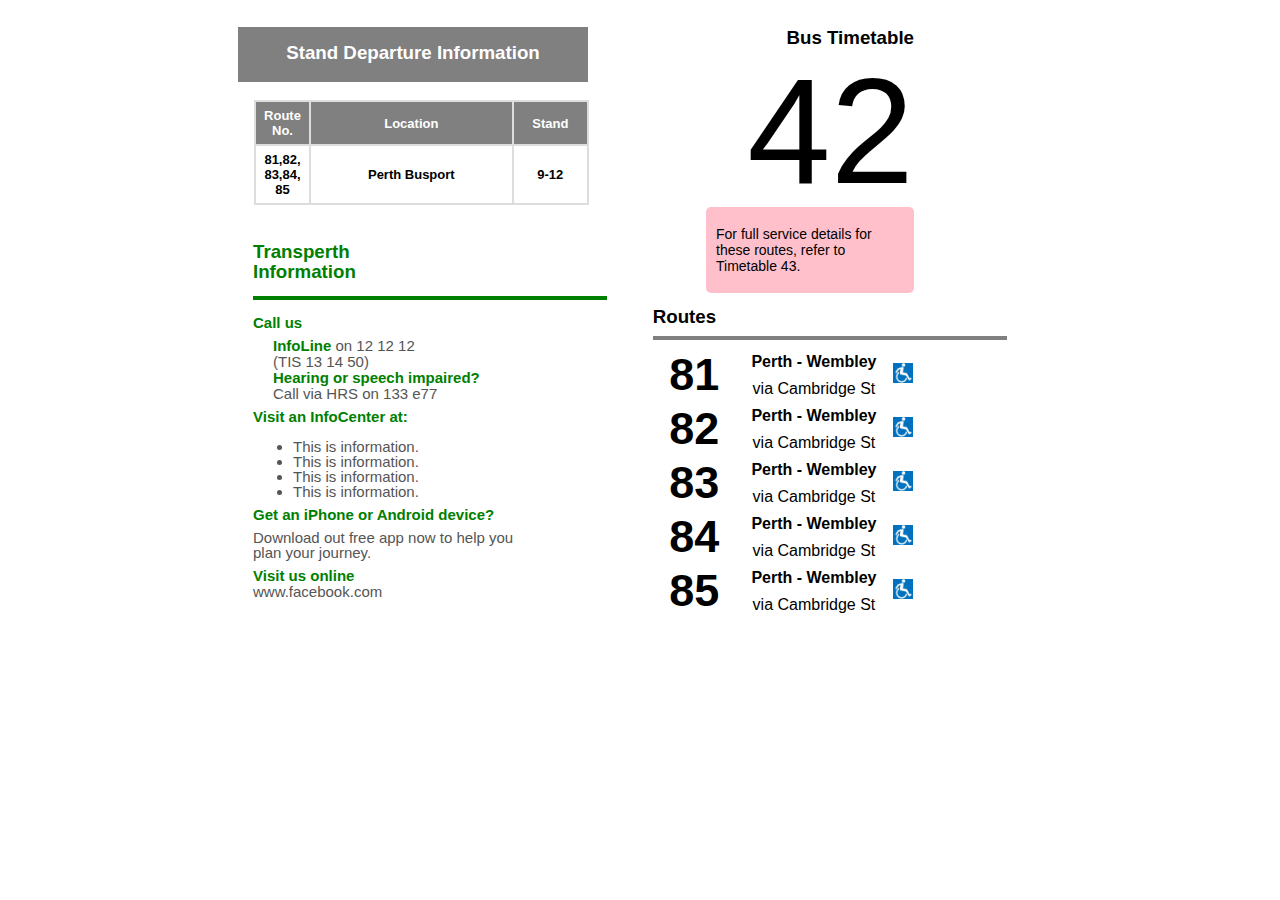
<file: latihan3remedial/index.html>
<!DOCTYPE html>
<html>
<head>
	<link rel="stylesheet" type="text/css" href="latihan3.css">
	<title>Latihan 3</title>
</head>
<body>
	<div class="container1">
		<div class="section1">
		<h3 class="s1head">Stand Departure Information</h3>
		<table class="tabel">
			<tr>
				<th class="tblborder" width="40px">Route No.</th>
				<th class="tblborder" width="185px">Location</th>
				<th class="tblborder" width="60px">Stand</th>
			</tr>
			<tr>
				<th class="tblborder">81,82,83,84,85</th>
				<th class="tblborder">Perth Busport</th>
				<th class="tblborder">9-12</th>
			</tr>
		</table>
	</div>
	<br>
	<div class="section2">
		<h3 class="s2head">Transperth<br>Information</h3>
		<hr align="left" size="2" width="350px" style="margin-top: -5px;border:2px solid green;">
		<div class="info">
			<p class="spasi">Call us</p>
				<p class="menjorok">InfoLine <span class="blacktext">on 12 12 12</span></p>
				<p class="blacktext menjorok">(TIS 13 14 50)</p>
				<p class="menjorok">Hearing or speech impaired?</p>
				<p class="blacktext menjorok">Call via HRS on 133 e77</p>
			<p class="spasi">Visit an InfoCenter at:</p>
				<ul class="spasi blacktext">
					<li>This is information.</li>
					<li>This is information.</li>
					<li>This is information.</li>
					<li>This is information.</li>
				</ul>
			<p>Get an iPhone or Android device?</p>
			<p class="spasi blacktext">Download out free app now to help you plan your journey.</p>
			<p>Visit us online</p>
			<p class="blacktext">www.facebook.com</p>	
		</div>	
	</div>	
	</div>
	<div class="container2">
		<div class="section3">
				<h3 class="s3head">Bus Timetable</h3>
				<p class="timetablenumber">42</p>
				<div class="bustimeinfo">
					<p>For full service details for these routes, refer to Timetable 43.</p>
				</div>
		</div>
	<div class="section4">
		<h3 class="s3head">Routes</h3>
		<hr width="350" align="left" style="border:2px solid grey;">
		<table class="tabel2">
			<tr class="routesrow">
				<th rowspan="2" width="100">81</th>
				<th width="200">Perth - Wembley</th>
				<td rowspan="2"><img src="assets/icon.jpg" width="20px" alt="img"></td>
			</tr>
			<tr>
				<td>via Cambridge St</td>
			</tr>
			<tr class="routesrow">
				<th rowspan="2">82</th>
				<th>Perth - Wembley</th>
				<td rowspan="2"><img src="assets/icon.jpg" width="20px" alt="img"></td>
			</tr>
			<tr>
				<td>via Cambridge St</td>
			</tr>
			<tr class="routesrow">
				<th rowspan="2">83</th>
				<th >Perth - Wembley</th>
				<td rowspan="2"><img src="assets/icon.jpg" width="20px" alt="img"></td>
			</tr>
			<tr>
				<td>via Cambridge St</td>
			</tr>
			<tr class="routesrow">
				<th rowspan="2">84</th>
				<th>Perth - Wembley</th>
				<td rowspan="2"><img src="assets/icon.jpg" width="20px" alt="img"></td>
			</tr>
			<tr>
				<td>via Cambridge St</td>
			</tr>
			<tr class="routesrow">
				<th rowspan="2">85</th>
				<th>Perth - Wembley</th>
				<td rowspan="2"><img src="assets/icon.jpg" width="20px" alt="img"></td>
			</tr>
			<tr>
				<td>via Cambridge St</td>
			</tr>
		</table>
	</div>	
	</div>
</body>
</html>
</file>
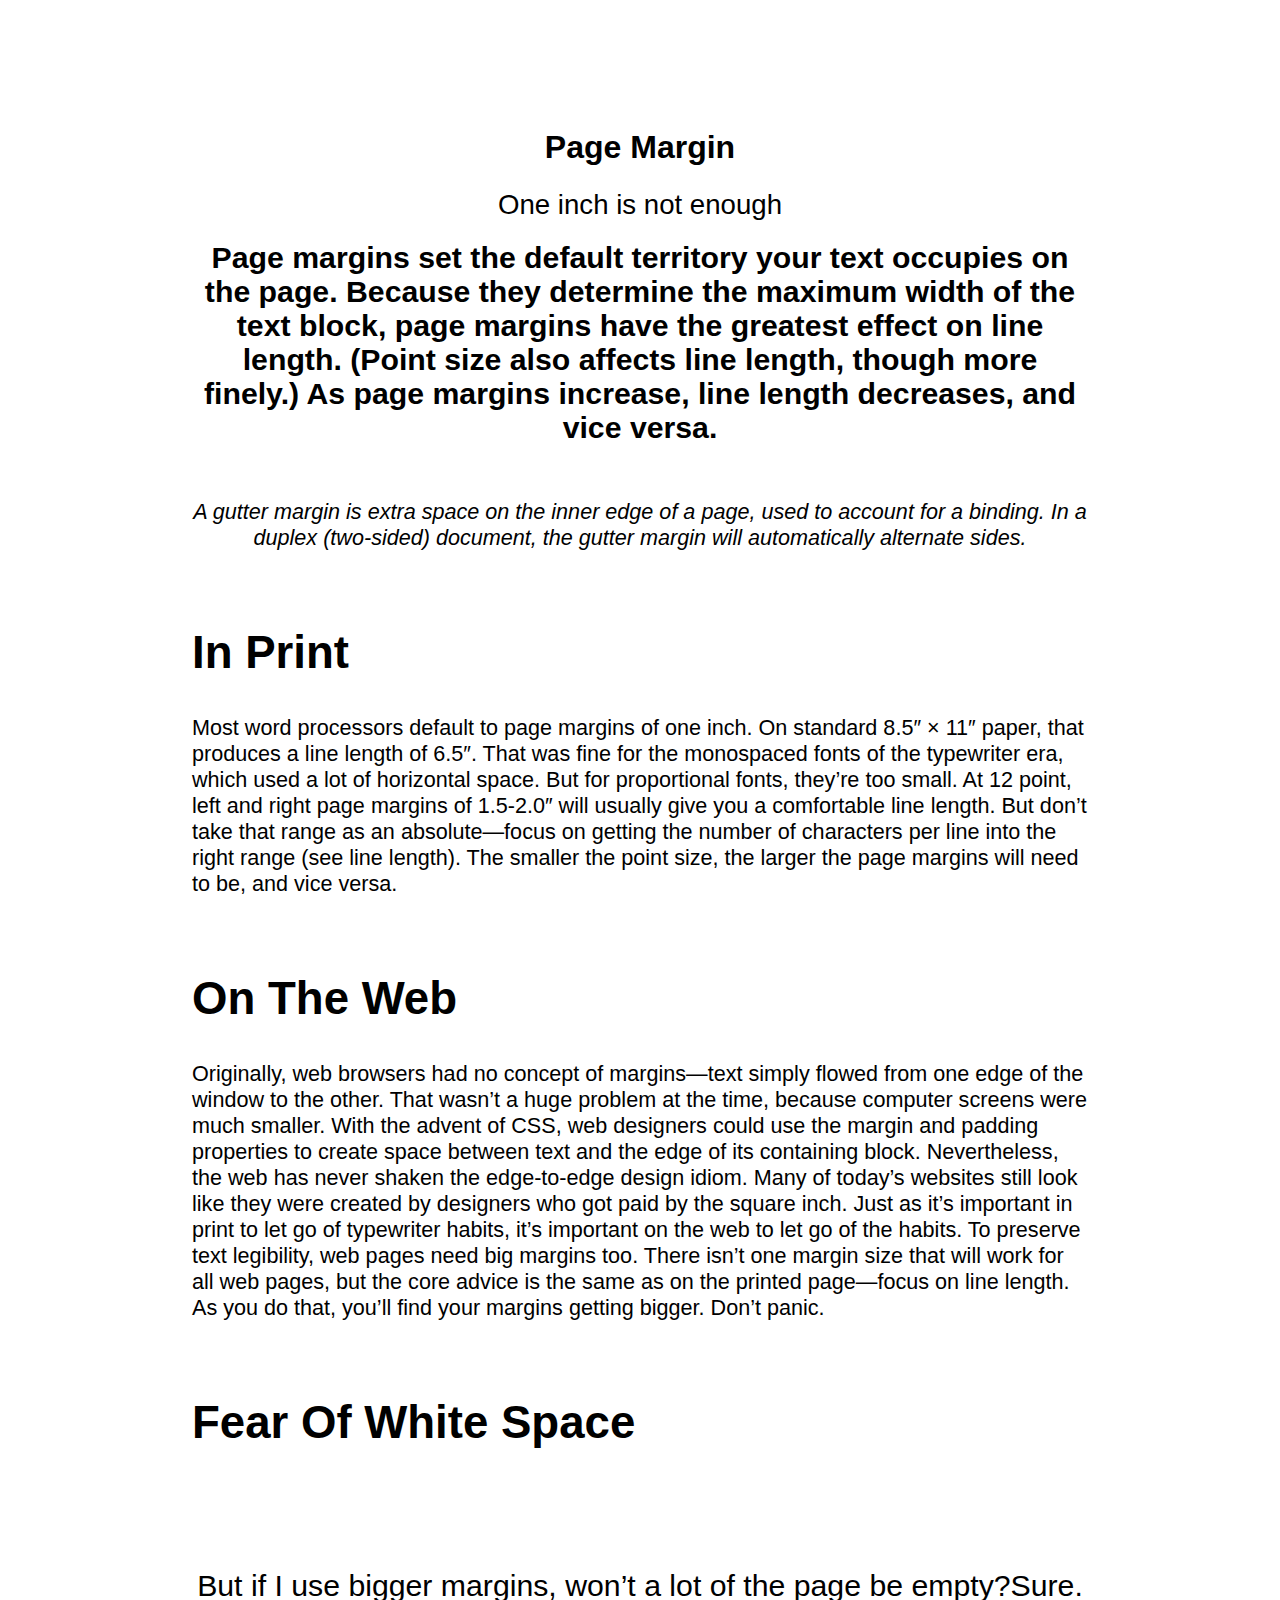
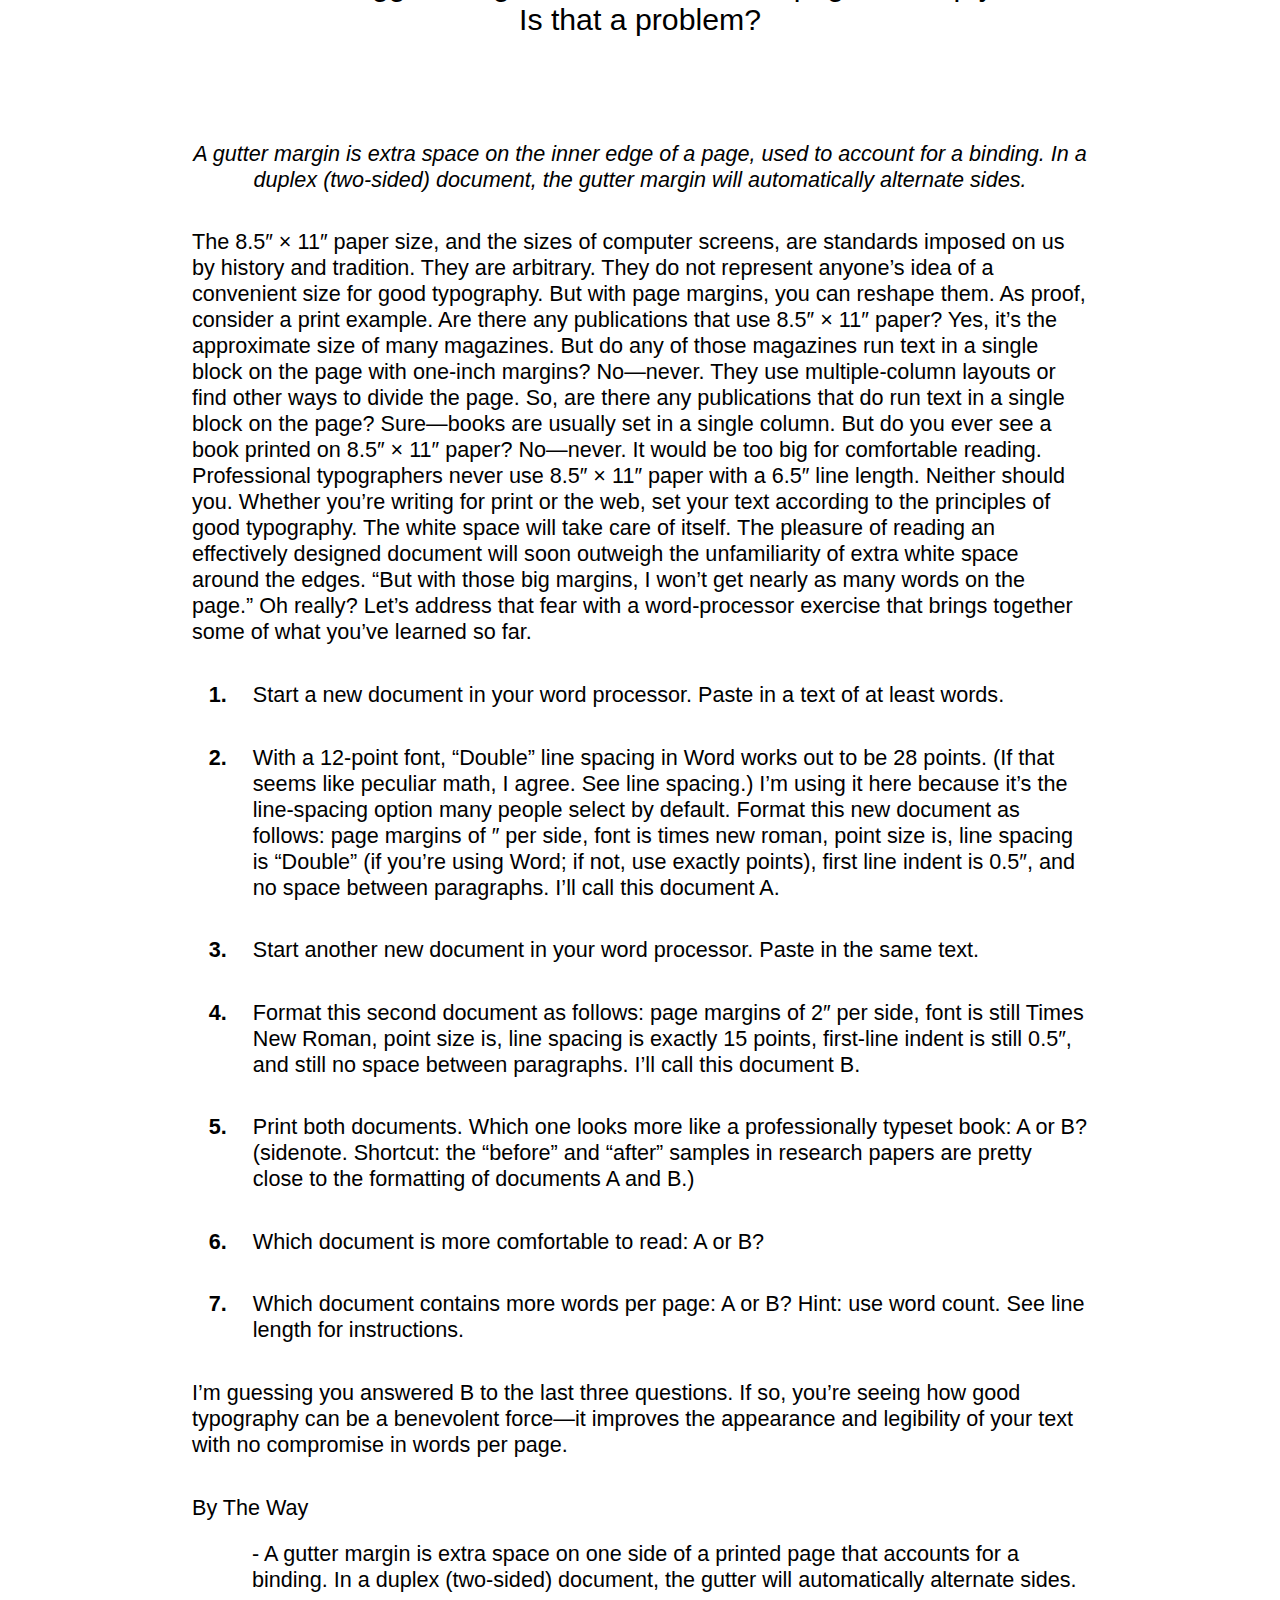
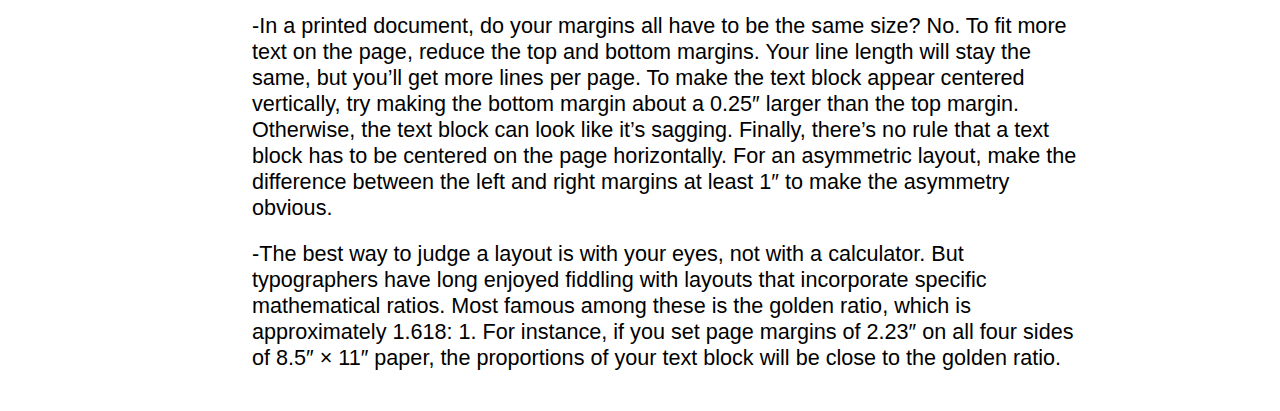
<file: latihan4/index.html>
<!DOCTYPE html>
<html>
<head>
 <title> UTS Angel Cristina</title>
  <link rel="stylesheet" type="text/css" href="Assets/global.css">
</head>
<body>
 <main>
  <h1>Page Margin</h1>
   <h2>One inch is not enough</h2>

    <div class="deck">Page margins set the default territory your text occupies on the page. Because they determine the maximum width of the text block, page margins have the greatest effect on line length. (Point size also affects line length, though more finely.) As page margins increase, line length decreases, and vice versa.</div>

      <h4>A gutter margin is extra space on the inner edge of a page, used to account for a binding. In a duplex (two-sided) document, the gutter margin will automatically alternate sides. </h4>

    <h3>In Print</h3>

     <p>Most word processors default to page margins of one inch. On standard 8.5″ × 11″ paper, that produces a line length of 6.5″. That was fine for the monospaced fonts of the typewriter era, which used a lot of horizontal space.   But for proportional fonts, they’re too small.
     At 12 point, left and right page margins of 1.5-2.0″ will usually give you a comfortable line length. But don’t take that range as an absolute—focus on getting the number of characters per line into the right range (see line length). The smaller the point size, the larger the page margins will need to be, and vice versa.</p>

    <h3>On The Web</h3>

     <p>Originally, web browsers had no concept of margins—text simply flowed from one edge of the window to the other. That wasn’t a huge problem at the time, because computer screens were much smaller. With the advent of CSS, web designers could use the margin and padding properties to create space between text and the edge of its containing block. 
     Nevertheless, the web has never shaken the edge-to-edge design idiom. Many of today’s websites still look like they were created by designers who got paid by the square inch. Just as it’s important in print to let go of typewriter habits, it’s important on the web to let go of the  habits.
     To preserve text legibility, web pages need big margins too. There isn’t one margin size that will work for all web pages, but the core advice is the same as on the printed page—focus on line length. As you do that, you’ll find your margins getting bigger. Don’t panic.</p>

    <h3>Fear Of White Space</h3>

     <div class="Quotation">But if I use bigger margins, won’t a lot of the page be empty?Sure. Is that a problem?</div>

        <h4>A gutter margin is extra space on the inner edge of a page, used to account for a binding. In a duplex (two-sided) document, the gutter margin will automatically alternate sides. </h4>

     <p>The 8.5″ × 11″ paper size, and the sizes of computer screens, are standards imposed on us by history and tradition. They are arbitrary. They do not represent anyone’s idea of a convenient size for good typography. But with page margins, you can reshape them. As proof, consider a print example. Are there any publications that use 8.5″ × 11″ paper? Yes, it’s the approximate size of many magazines. But do any of those magazines run text in a single block on the page with one-inch margins? No—never. They use multiple-column layouts or find other ways to divide the page.
     So, are there any publications that do run text in a single block on the page? Sure—books are usually set in a single column. But do you ever see a book printed on 8.5″ × 11″ paper? No—never. It would be too big for comfortable reading.
     Professional typographers never use 8.5″ × 11″ paper with a 6.5″ line length. Neither should you. Whether you’re writing for print or the web, set your text according to the principles of good typography. The white space will take care of itself. The pleasure of reading an effectively designed document will soon outweigh the unfamiliarity of extra white space around the edges.   
     “But with those big margins, I won’t get nearly as many words on the page.” Oh really? Let’s address that fear with a word-processor exercise that brings together some of what you’ve learned so far.</p>

    <ol>
     <li><p>Start a new document in your word processor. Paste in a text of at least words.</p></li>
     <li><p>With a 12-point font, “Double” line spacing in Word works out to be 28 points. (If that seems like peculiar math, I agree. See line spacing.) I’m using it here because it’s the line-spacing option many people select by default. 
     Format this new document as follows: page margins of ″ per side, font is times new roman, point size is, line spacing is “Double” (if you’re using Word; if not, use exactly points), first line indent is 0.5″, and no space between paragraphs. I’ll call this document A. </p></li>
     <li><p>Start another new document in your word processor. Paste in the same text.</p></li>
     <li><p>Format this second document as follows: page margins of 2″ per side, font is still Times New Roman, point size is, line spacing is exactly 15 points, first-line indent is still 0.5″, and still no space between paragraphs. I’ll call this document B.</p></li>
     <li><p>Print both documents. Which one looks more like a professionally typeset book: A or B?  
     (sidenote. Shortcut: the “before” and “after” samples in research papers are pretty close to the formatting of documents A and B.)</p> </li>
     <li><p>Which document is more comfortable to read: A or B?</p></li>
     <li><p>Which document contains more words per page: A or B? Hint: use word count. See line length for instructions.</p></li>
    </ol>
     <p>I’m guessing you answered B to the last three questions. If so, you’re seeing how good typography can be a benevolent force—it improves the appearance and legibility of your text with no compromise in words per page.</p>
    <p> By The Way </p>
    <div class="end">- A gutter margin is extra space on one side of a printed page that accounts for a binding. In a duplex (two-sided) document, the gutter will automatically alternate sides.</div>
    <div class="end">-In a printed document, do your margins all have to be the same size? No. To fit more text on the page, reduce the top and bottom margins. Your line length will stay the same, but you’ll get more lines per page. To make the text block appear centered vertically, try making the bottom margin about a 0.25″ larger than the top margin. Otherwise, the text block can look like it’s sagging. Finally, there’s no rule that a text block has to be centered on the page horizontally. For an asymmetric layout, make the difference between the left and right margins at least 1″ to make the asymmetry obvious.</div>
    <div class="end">-The best way to judge a layout is with your eyes, not with a calculator. But typographers have long enjoyed fiddling with layouts that incorporate specific mathematical ratios. Most famous among these is the golden ratio, which is approximately 1.618: 1. For instance, if you set page margins of 2.23″ on all four sides of 8.5″ × 11″ paper, the proportions of your text block will be close to the golden ratio.</div>
 </main>
</body>
</html>
</file>
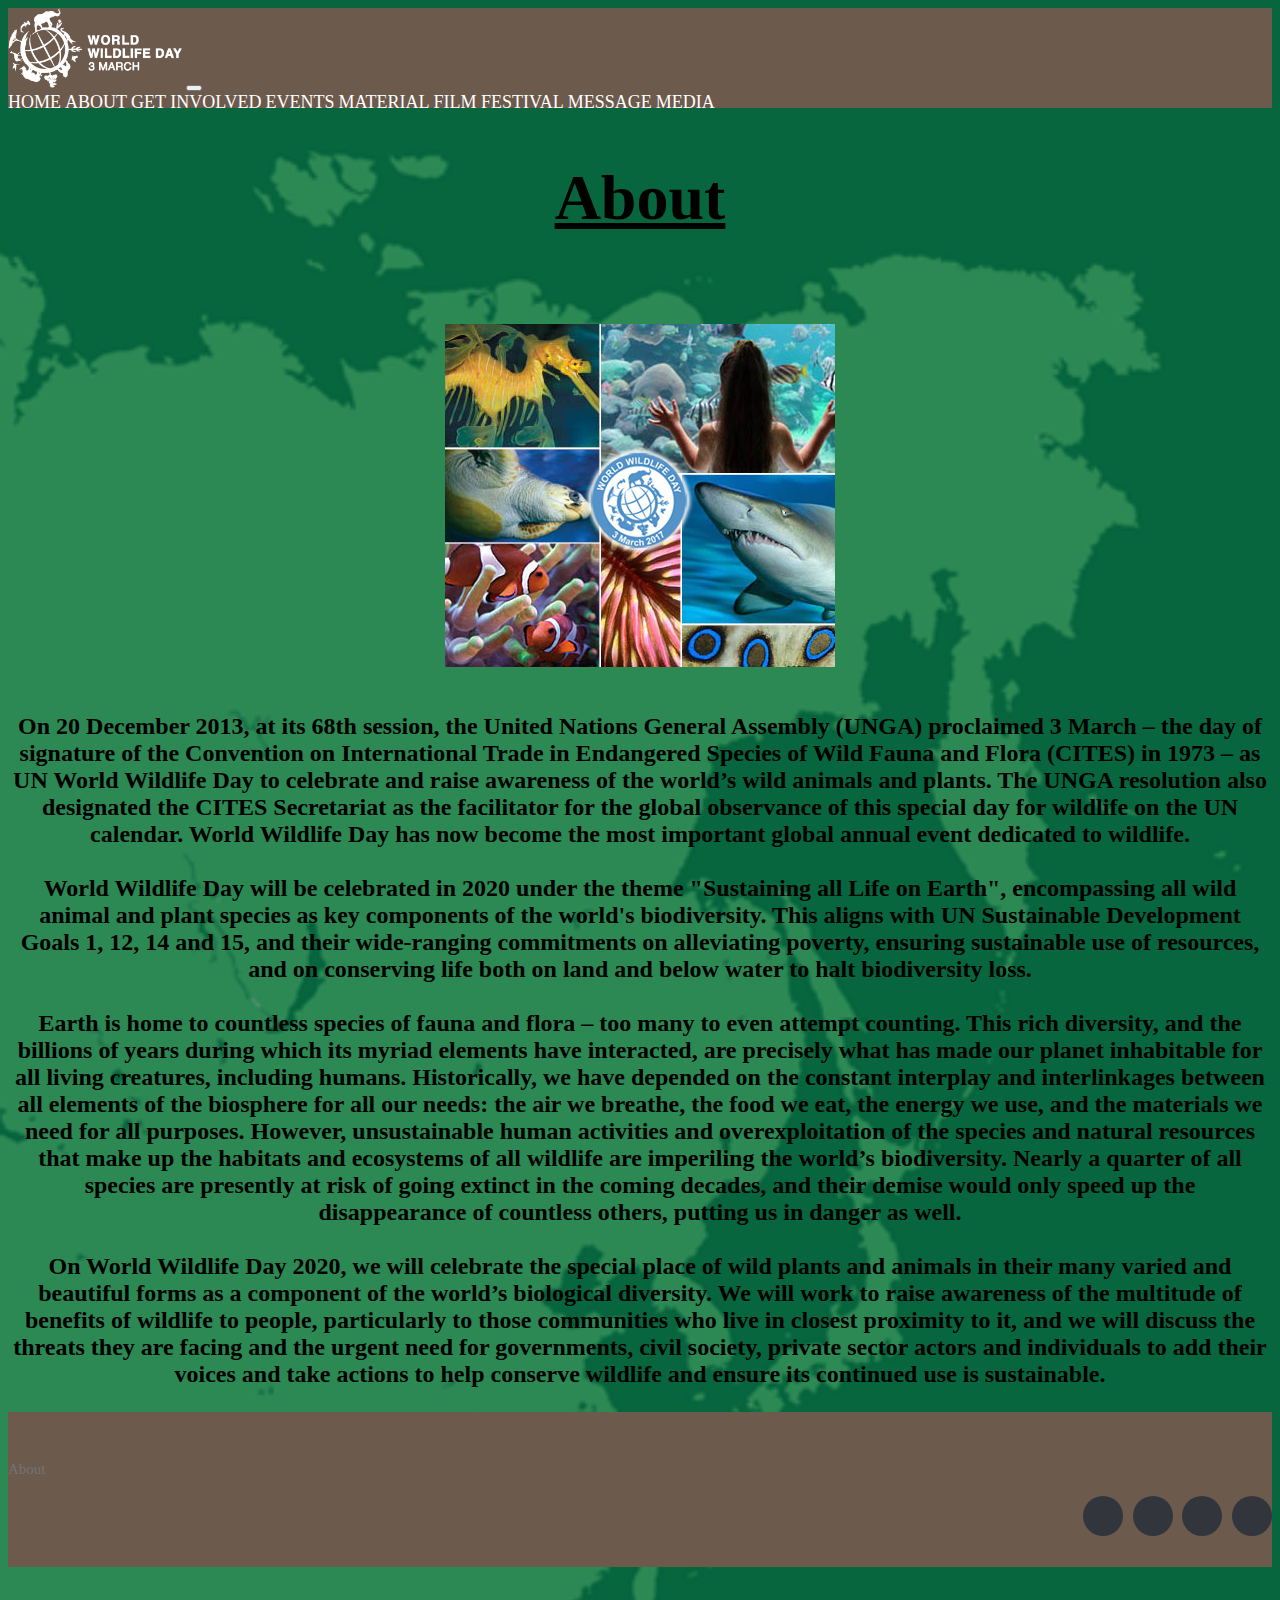
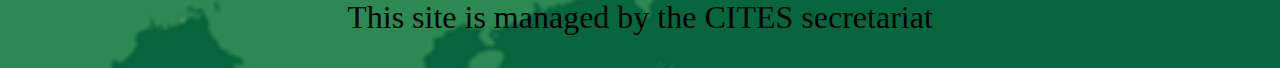
<file: Latihan5/about.html>
<!doctype html>
<html lang="en">
  <head>
    <!-- Required meta tags -->
    <meta charset="utf-8">
    <meta name="viewport" content="width=device-width, initial-scale=1, shrink-to-fit=no">
    <!-- Bootstrap CSS -->
    <link rel="stylesheet" href="https://cdn.jsdelivr.net/npm/bootstrap@4.5.3/dist/css/bootstrap.min.css" integrity="sha384-TX8t27EcRE3e/ihU7zmQxVncDAy5uIKz4rEkgIXeMed4M0jlfIDPvg6uqKI2xXr2" crossorigin="anonymous">
    <link rel="preconnect" href="https://fonts.gstatic.com">
    <link href="https://fonts.googleapis.com/css2?family=Lato:wght@700&display=swap" rel="stylesheet">
    <link rel="stylesheet" href="main.css">

    <title>Hello, world!</title>
  </head>
  <body>
    <nav class="navbar sticky-top navbar-expand-lg">
      <div class="container">
      <img src="img/logo.png" alt="" height="80">
      <button class="navbar-toggler" type="button" data-toggle="collapse" data-target="#navbarNavAltMarkup" aria-controls="navbarNavAltMarkup" aria-expanded="false" aria-label="Toggle navigation">
        <span class="navbar-toggler-icon"></span>
      </button>
      <div class="collapse navbar-collapse" id="navbarNavAltMarkup">
        <div class="navbar-nav ml-auto">
            <a class="nav-link active" href="index.html">Home</a>
            <a class="nav-link" href="#">About</a>
            <a class="nav-link" href="involved.html">Get Involved</a>
          <a class="nav-link" href="#">Events</a>
          <a class="nav-link" href="#">Material</a>
          <a class="nav-link" href="#">Film Festival</a>
          <a class="nav-link" href="#">Message</a>
          <a class="nav-link" href="#">Media</a>
        </div>
      </div>
    </div>
    </nav>

    <div class="container">
      <div class="row tentang">
          <div class="col">
                <h2>About</h2>
                <br>
              <br>
              <img src="img/get-involved-top.jpg" alt="About" class="img-fluid">
              <br>
              <br>
              <p>
                On 20 December 2013, at its 68th session, the United Nations General Assembly (UNGA) proclaimed 3 March – the day of signature of the Convention on International Trade in Endangered Species of Wild Fauna and Flora (CITES) in 1973 – as UN World Wildlife Day to celebrate and raise awareness of the world’s wild animals and plants. The UNGA resolution also designated the CITES Secretariat as the facilitator for the global observance of this special day for wildlife on the UN calendar. World Wildlife Day has now become the most important global annual event dedicated to wildlife. <br>
                <br>
                World Wildlife Day will be celebrated in 2020 under the theme "Sustaining all Life on Earth", encompassing all wild animal and plant species as key components of the world's biodiversity. This aligns with UN Sustainable Development Goals 1, 12, 14 and 15, and their wide-ranging commitments on alleviating poverty, ensuring sustainable use of resources, and on conserving life both on land and below water to halt biodiversity loss.  <br>
                <br>
                Earth is home to countless species of fauna and flora – too many to even attempt counting. This rich diversity, and the billions of years during which its myriad elements have interacted, are precisely what has made our planet inhabitable for all living creatures, including humans. Historically, we have depended on the constant interplay and interlinkages between all elements of the biosphere for all our needs: the air we breathe, the food we eat, the energy we use, and the materials we need for all purposes. However, unsustainable human activities and overexploitation of the species and natural resources that make up the habitats and ecosystems of all wildlife are imperiling the world’s biodiversity. Nearly a quarter of all species are presently at risk of going extinct in the coming decades, and their demise would only speed up the disappearance of countless others, putting us in danger as well.  <br>
                <br>
                On World Wildlife Day 2020, we will celebrate the special place of wild plants and animals in their many varied and beautiful forms as a component of the world’s biological diversity. We will work to raise awareness of the multitude of benefits of wildlife to people, particularly to those communities who live in closest proximity to it, and we will discuss the threats they are facing and the urgent need for governments, civil society, private sector actors and individuals to add their voices and take actions to help conserve wildlife and ensure its continued use is sustainable.
              </p>
          </div>
          </div>
    </div>

    <footer class="site-footer">
        <div class="container">
          <div class="row">
            <p class="copyright-text">About</p>
            <div class="col-md-4 col-sm-6 col-xs-12 ml-auto">
              <ul class="social-icons">
                <li><a class="facebook" href="#"><i class="fa fa-facebook"></i></a></li>
                <li><a class="twitter" href="#"><i class="fa fa-twitter"></i></a></li>
                <li><a class="dribbble" href="#"><i class="fa fa-dribbble"></i></a></li>
                <li><a class="linkedin" href="#"><i class="fa fa-linkedin"></i></a></li>   
              </ul>
            </div>
          </div>
        </div>
  </footer>
  
  <div class="akhir">
    <p>This site is managed by the CITES secretariat</p>
  </div>

  

    <!-- Optional JavaScript; choose one of the two! -->

    <!-- Option 1: jQuery and Bootstrap Bundle (includes Popper) -->
    <script src="https://code.jquery.com/jquery-3.5.1.slim.min.js" integrity="sha384-DfXdz2htPH0lsSSs5nCTpuj/zy4C+OGpamoFVy38MVBnE+IbbVYUew+OrCXaRkfj" crossorigin="anonymous"></script>
    <script src="https://cdn.jsdelivr.net/npm/bootstrap@4.5.3/dist/js/bootstrap.bundle.min.js" integrity="sha384-ho+j7jyWK8fNQe+A12Hb8AhRq26LrZ/JpcUGGOn+Y7RsweNrtN/tE3MoK7ZeZDyx" crossorigin="anonymous"></script>

    <!-- Option 2: jQuery, Popper.js, and Bootstrap JS
    <script src="https://code.jquery.com/jquery-3.5.1.slim.min.js" integrity="sha384-DfXdz2htPH0lsSSs5nCTpuj/zy4C+OGpamoFVy38MVBnE+IbbVYUew+OrCXaRkfj" crossorigin="anonymous"></script>
    <script src="https://cdn.jsdelivr.net/npm/popper.js@1.16.1/dist/umd/popper.min.js" integrity="sha384-9/reFTGAW83EW2RDu2S0VKaIzap3H66lZH81PoYlFhbGU+6BZp6G7niu735Sk7lN" crossorigin="anonymous"></script>
    <script src="https://cdn.jsdelivr.net/npm/bootstrap@4.5.3/dist/js/bootstrap.min.js" integrity="sha384-w1Q4orYjBQndcko6MimVbzY0tgp4pWB4lZ7lr30WKz0vr/aWKhXdBNmNb5D92v7s" crossorigin="anonymous"></script>
    -->

    <script>
      window.onscroll = function() {myFunction()};
      
      var navbar = document.getElementById("navbar");
      var sticky = navbar.offsetTop;
      
      function myFunction() {
        if (window.pageYOffset >= sticky) {
          navbar.classList.add("sticky")
        } else {
          navbar.classList.remove("sticky");
        }
      }
      </script>
  </body>
</html>
</file>
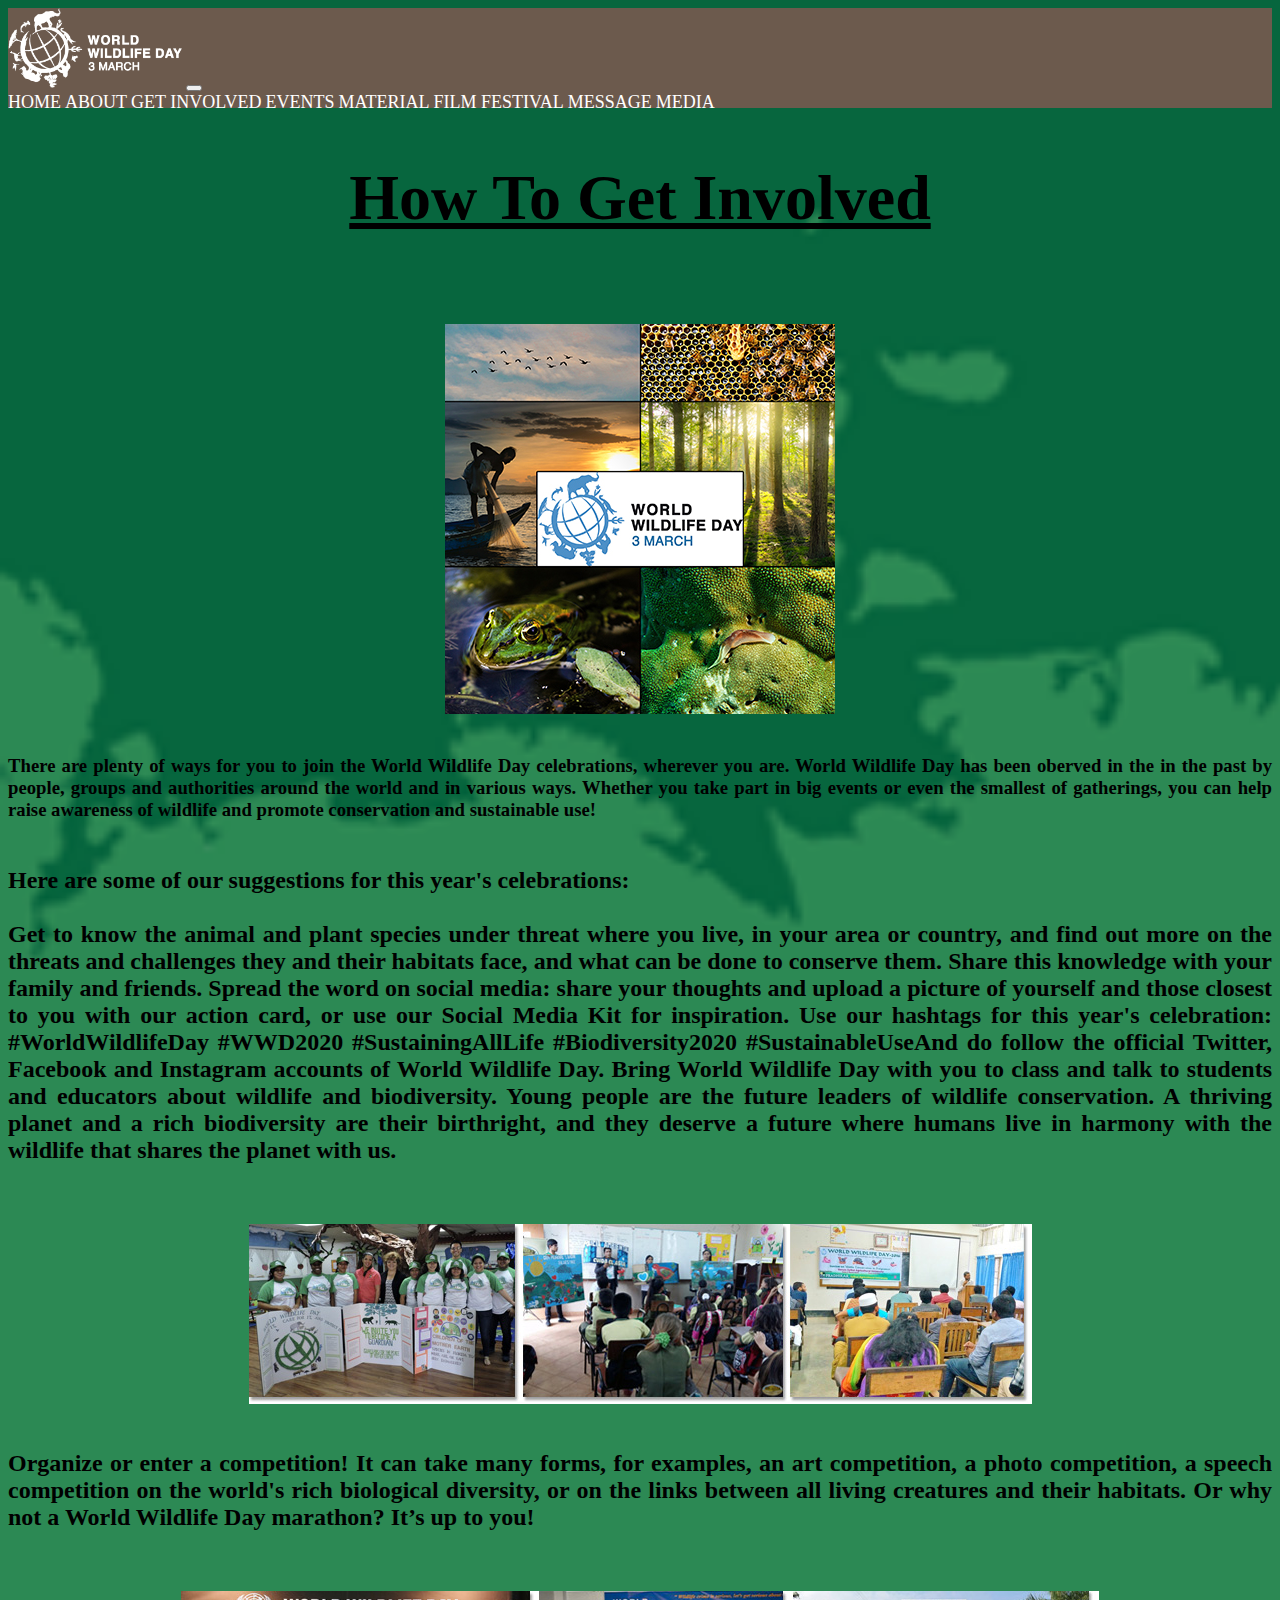
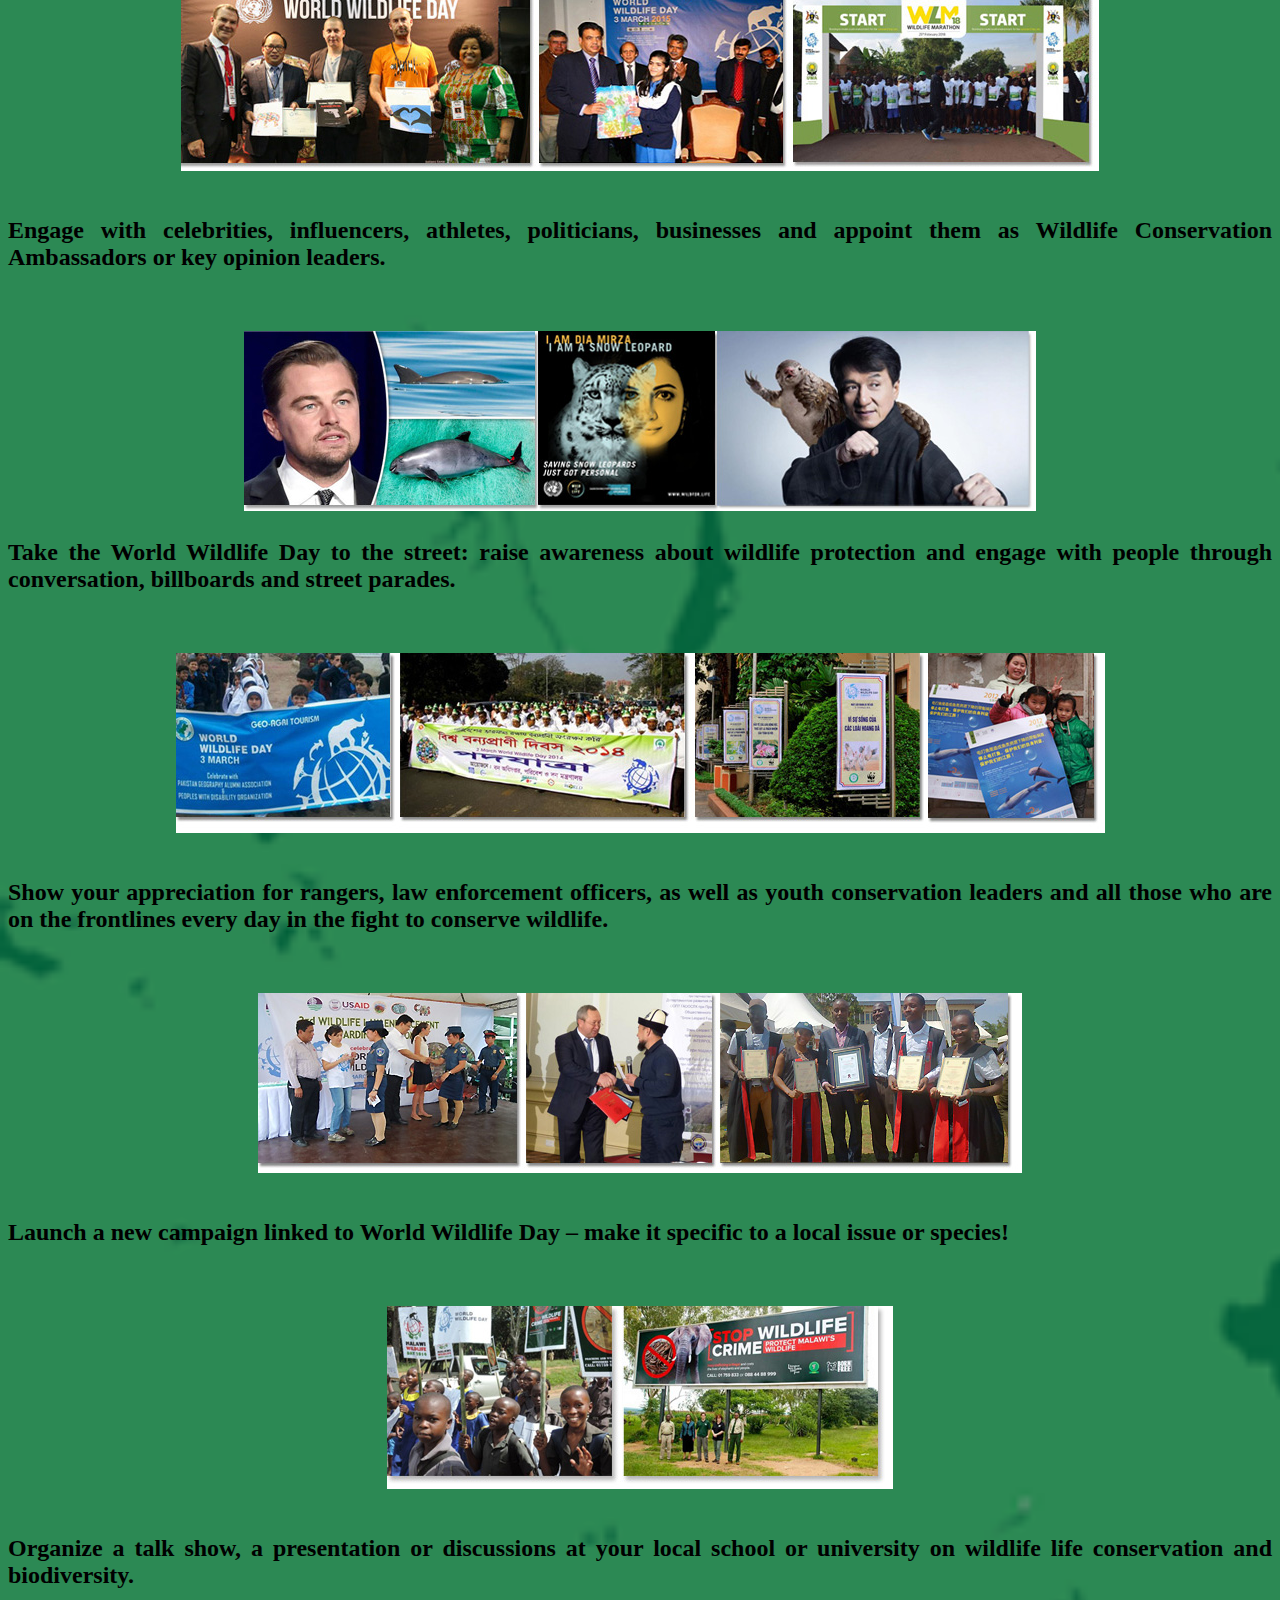
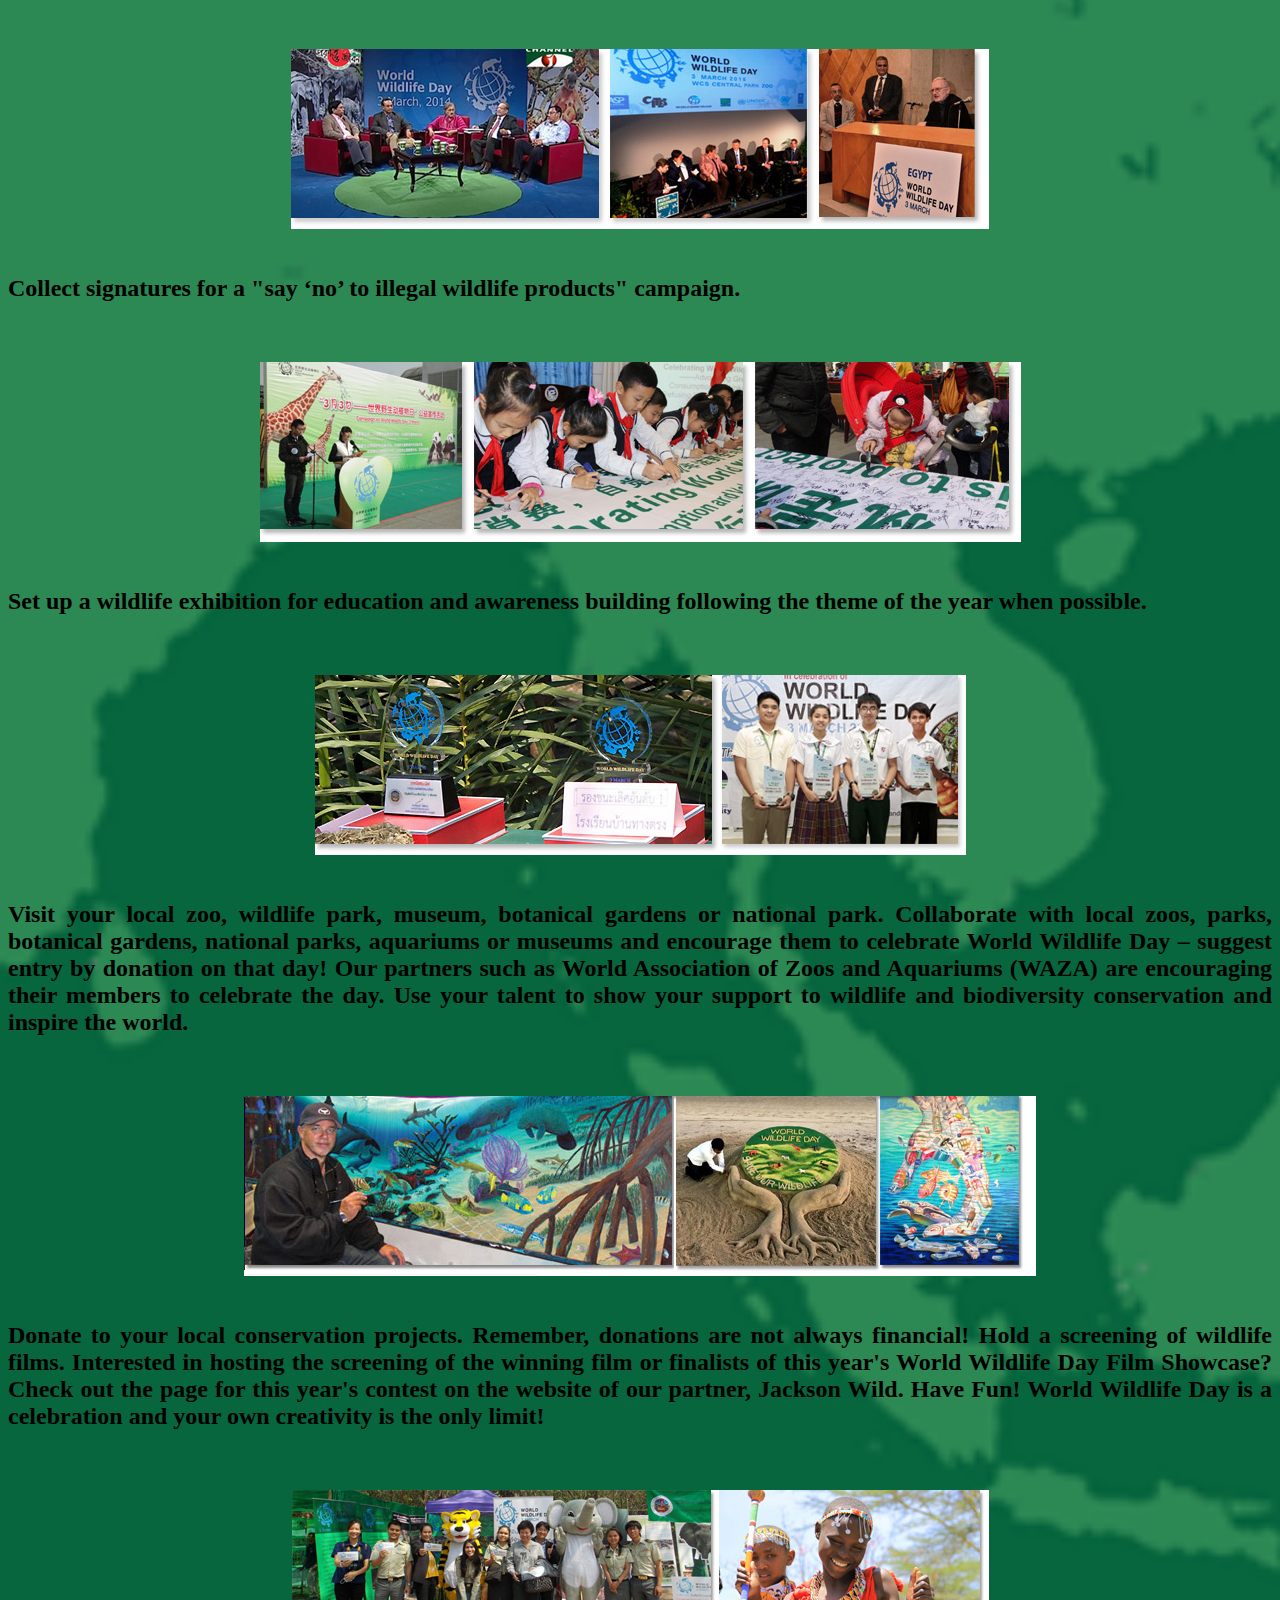
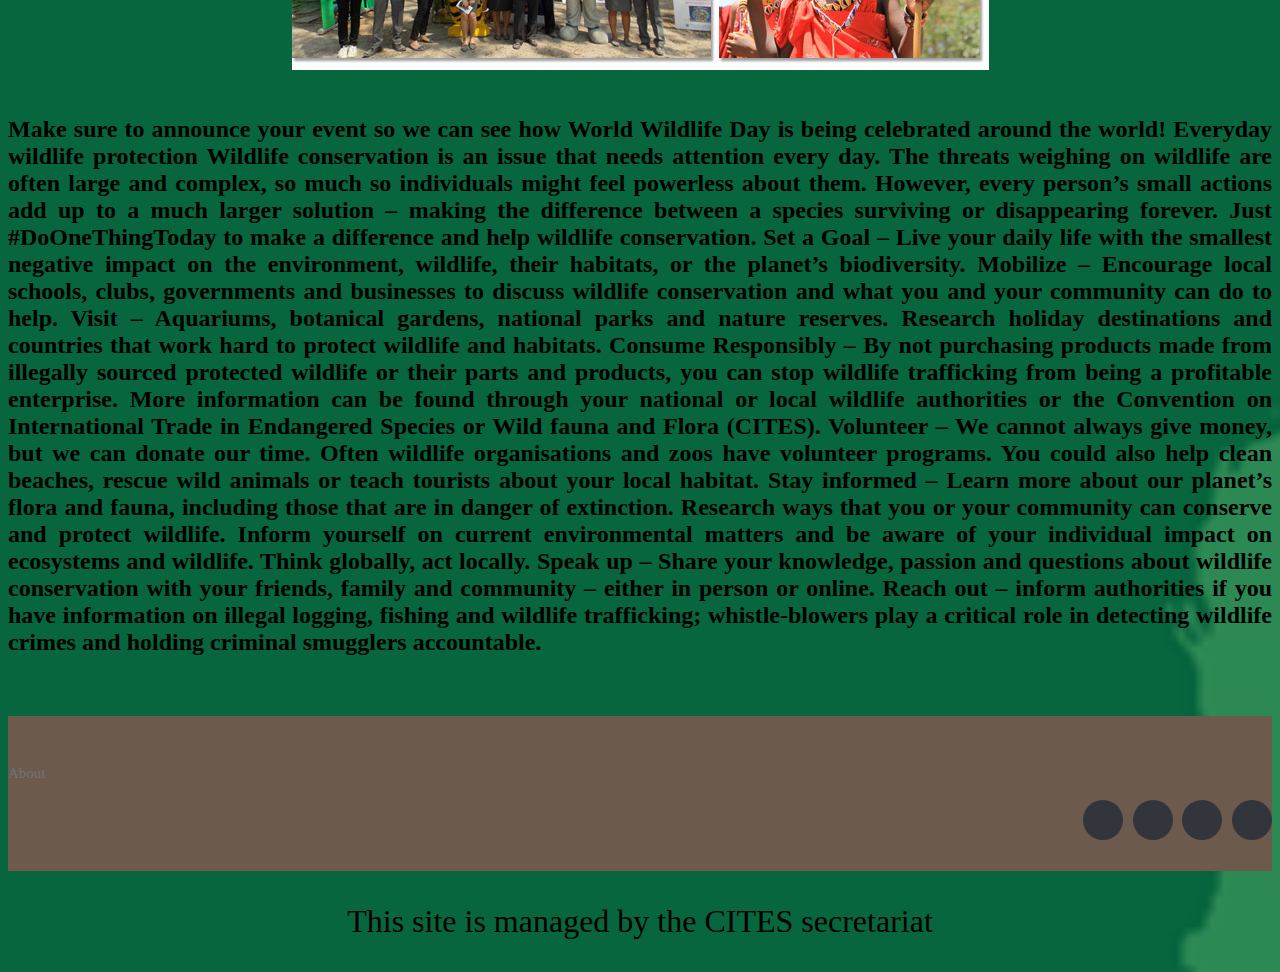
<file: Latihan5/getinvolved.html>
<!doctype html>
<html lang="en">
  <head>
    <!-- Required meta tags -->
    <meta charset="utf-8">
    <meta name="viewport" content="width=device-width, initial-scale=1, shrink-to-fit=no">
    <!-- Bootstrap CSS -->
    <link rel="stylesheet" href="https://cdn.jsdelivr.net/npm/bootstrap@4.5.3/dist/css/bootstrap.min.css" integrity="sha384-TX8t27EcRE3e/ihU7zmQxVncDAy5uIKz4rEkgIXeMed4M0jlfIDPvg6uqKI2xXr2" crossorigin="anonymous">
    <link rel="preconnect" href="https://fonts.gstatic.com">
    <link href="https://fonts.googleapis.com/css2?family=Lato:wght@700&display=swap" rel="stylesheet">
    <link rel="stylesheet" href="main.css">

    <title>Hello, world!</title>
  </head>
  <body>
    <nav class="navbar sticky-top navbar-expand-lg">
      <div class="container">
      <img src="img/logo.png" alt="" height="80">
      <button class="navbar-toggler" type="button" data-toggle="collapse" data-target="#navbarNavAltMarkup" aria-controls="navbarNavAltMarkup" aria-expanded="false" aria-label="Toggle navigation">
        <span class="navbar-toggler-icon"></span>
      </button>
      <div class="collapse navbar-collapse" id="navbarNavAltMarkup">
        <div class="navbar-nav ml-auto">
            <a class="nav-link active" href="index.html">Home</a>
            <a class="nav-link" href="about.html">About</a>
            <a class="nav-link" href="#">Get Involved</a>
          <a class="nav-link" href="#">Events</a>
          <a class="nav-link" href="#">Material</a>
          <a class="nav-link" href="#">Film Festival</a>
          <a class="nav-link" href="#">Message</a>
          <a class="nav-link" href="#">Media</a>
        </div>
      </div>
    </div>
    </nav>

    <div class="container">
      <div class="row involved">
          <div class="col">
                <h2>How To Get Involved</h2>
                <br>
              <br>
              <img src="img/WWD2020_About_Pic-2.jpg" alt="About" class="img-fluid">
              <br>
              <br>
              <h3>
                There are plenty of ways for you to join the World Wildlife Day celebrations, wherever you are. World Wildlife Day has been oberved in the in the past by people, groups and authorities around the world and in various ways. Whether you take part in big events or even the smallest of gatherings, you can help raise awareness of wildlife and promote conservation and sustainable use!
              <br>
              <br>
              </h3>

                <p>Here are some of our suggestions for this year's celebrations:
                <br>
                <br>

Get to know the animal and plant species under threat where you live, in your area or country, and find out more on the threats and challenges they and their habitats face, and what can be done to conserve them. Share this knowledge with your family and friends.

Spread the word on social media: share your thoughts and upload a picture of yourself and those closest to you with our action card, or use our Social Media Kit for inspiration.

Use our hashtags for this year's celebration: #WorldWildlifeDay #WWD2020 #SustainingAllLife #Biodiversity2020 #SustainableUse

​And do follow the official Twitter, Facebook and Instagram accounts of World Wildlife Day.

Bring World Wildlife Day with you to class and talk to students and educators about wildlife and biodiversity. Young people are the future leaders of wildlife conservation. A thriving planet and a rich biodiversity are their birthright, and they deserve a future where humans live in harmony with the wildlife that shares the planet with us.
              </p>
              <br>
              <br>
              <img src="img/wwd_in_classes.jpg" alt="">
              <br>
              <br>
              <p>Organize or enter a competition! It can take many forms, for examples, an art competition, a photo competition, a speech competition on the world's rich biological diversity, or on the links between all living creatures and their habitats. Or why not a World Wildlife Day marathon? It’s up to you!</p>
              <br>
              <br>
              <img src="img/contest1.jpg" alt="">
              <br>
              <br>
              <p>Engage with celebrities, influencers, athletes, politicians, businesses and appoint them as Wildlife Conservation Ambassadors or key opinion leaders.</p>
              <br>
              <br>
              <img src="img/get-involved2020_2.jpg" alt="">
              <p>Take the World Wildlife Day to the street: raise awareness about wildlife protection and engage with people through conversation, billboards and street parades.</p>
              <br>
              <br>
              <img src="img/get-involved-ways-street.jpg" alt="">
              <br>
              <br>
              <p>Show your appreciation for rangers, law enforcement officers, as well as youth conservation leaders and all those who are on the frontlines every day in the fight to conserve wildlife.</p>
              <br>
              <br>
              <img src="img/awards.jpg" alt="">
              <br>
              <br>
              <p>Launch a new campaign linked to World Wildlife Day – make it specific to a local issue or species!</p>
              <br>
              <br>
              <img src="img/campaign.jpg" alt="">
              <br>
              <br>
              <p>Organize a talk show, a presentation or discussions at your local school or university on wildlife life conservation and biodiversity.</p>
              <br>
              <br>
              <img src="img/tv2.jpg" alt="">
              <br>
              <br>
              <p>Collect signatures for a "say ‘no’ to illegal wildlife products" campaign.</p>
              <br>
              <br>
              <img src="img/pledge.jpg" alt="">
              <br>
              <br>
              <p>Set up a wildlife exhibition for education and awareness building following the theme of the year when possible.</p>
              <br>
              <br>
              <img src="img/contest2.jpg" alt="">
              <br>
              <br>
              <p>Visit your local zoo, wildlife park, museum, botanical gardens or national park.

                Collaborate with local zoos, parks, botanical gardens, national parks, aquariums or museums and encourage them to celebrate World Wildlife Day – suggest entry by donation on that day!
                
                Our partners such as World Association of Zoos and Aquariums (WAZA) are encouraging their members to celebrate the day.
                
                Use your talent to show your support to wildlife and biodiversity conservation and inspire the world.</p>
                <br>
              <br>
                <img src="img/get-involved2020_2_0.jpg" alt="">
                <br>
              <br>
                <p>Donate to your local conservation projects. Remember, donations are not always financial!

                    Hold a screening of wildlife films. Interested in hosting the screening of the winning film or finalists of this year's World Wildlife Day Film Showcase? Check out the page for this year's contest on the website of our partner, Jackson Wild.
                    
                    Have Fun! World Wildlife Day is a celebration and your own creativity is the only limit!</p>
                    <br>
              <br>
                <img src="img/wwd_fun.jpg" alt="">
                <br>
              <br>
                <p>Make sure to announce your event so we can see how World Wildlife Day is being celebrated around the world!

                    Everyday wildlife protection
                    Wildlife conservation is an issue that needs attention every day.
                    
                    The threats weighing on wildlife are often large and complex, so much so individuals might feel powerless about them. However, every person’s small actions add up to a much larger solution – making the difference between a species surviving or disappearing forever.
                    
                    Just #DoOneThingToday to make a difference and help wildlife conservation. 
                    
                    Set a Goal – Live your daily life with the smallest negative impact on the environment, wildlife, their habitats, or the planet’s biodiversity.
                    
                    Mobilize – Encourage local schools, clubs, governments and businesses to discuss wildlife conservation and what you and your community can do to help.
                    
                    Visit – Aquariums, botanical gardens, national parks and nature reserves. Research holiday destinations and countries that work hard to protect wildlife and habitats.
                    
                    Consume Responsibly – By not purchasing products made from illegally sourced protected wildlife or their parts and products, you can stop wildlife trafficking from being a profitable enterprise. More information can be found through your national or local wildlife authorities or the Convention on International Trade in Endangered Species or Wild fauna and Flora (CITES).
                    
                    Volunteer – We cannot always give money, but we can donate our time. Often wildlife organisations and zoos have volunteer programs. You could also help clean beaches, rescue wild animals or teach tourists about your local habitat.
                    
                    Stay informed – Learn more about our planet’s flora and fauna, including those that are in danger of extinction. Research ways that you or your community can conserve and protect wildlife. Inform yourself on current environmental matters and be aware of your individual impact on ecosystems and wildlife. Think globally, act locally.
                    
                    Speak up – Share your knowledge, passion and questions about wildlife conservation with your friends, family and community – either in person or online.
                    
                    Reach out – inform authorities if you have information on illegal logging, fishing and wildlife trafficking; whistle-blowers play a critical role in detecting wildlife crimes and holding criminal smugglers accountable. </p>
                    <br>
              <br>
          </div>
          </div>
    </div>

    <footer class="site-footer">
        <div class="container">
          <div class="row">
            <p class="copyright-text">About</p>
            <div class="col-md-4 col-sm-6 col-xs-12 ml-auto">
              <ul class="social-icons">
                <li><a class="facebook" href="#"><i class="fa fa-facebook"></i></a></li>
                <li><a class="twitter" href="#"><i class="fa fa-twitter"></i></a></li>
                <li><a class="dribbble" href="#"><i class="fa fa-dribbble"></i></a></li>
                <li><a class="linkedin" href="#"><i class="fa fa-linkedin"></i></a></li>   
              </ul>
            </div>
          </div>
        </div>
  </footer>
  
  <div class="akhir">
    <p>This site is managed by the CITES secretariat</p>
  </div>

  

    <!-- Optional JavaScript; choose one of the two! -->

    <!-- Option 1: jQuery and Bootstrap Bundle (includes Popper) -->
    <script src="https://code.jquery.com/jquery-3.5.1.slim.min.js" integrity="sha384-DfXdz2htPH0lsSSs5nCTpuj/zy4C+OGpamoFVy38MVBnE+IbbVYUew+OrCXaRkfj" crossorigin="anonymous"></script>
    <script src="https://cdn.jsdelivr.net/npm/bootstrap@4.5.3/dist/js/bootstrap.bundle.min.js" integrity="sha384-ho+j7jyWK8fNQe+A12Hb8AhRq26LrZ/JpcUGGOn+Y7RsweNrtN/tE3MoK7ZeZDyx" crossorigin="anonymous"></script>

    <!-- Option 2: jQuery, Popper.js, and Bootstrap JS
    <script src="https://code.jquery.com/jquery-3.5.1.slim.min.js" integrity="sha384-DfXdz2htPH0lsSSs5nCTpuj/zy4C+OGpamoFVy38MVBnE+IbbVYUew+OrCXaRkfj" crossorigin="anonymous"></script>
    <script src="https://cdn.jsdelivr.net/npm/popper.js@1.16.1/dist/umd/popper.min.js" integrity="sha384-9/reFTGAW83EW2RDu2S0VKaIzap3H66lZH81PoYlFhbGU+6BZp6G7niu735Sk7lN" crossorigin="anonymous"></script>
    <script src="https://cdn.jsdelivr.net/npm/bootstrap@4.5.3/dist/js/bootstrap.min.js" integrity="sha384-w1Q4orYjBQndcko6MimVbzY0tgp4pWB4lZ7lr30WKz0vr/aWKhXdBNmNb5D92v7s" crossorigin="anonymous"></script>
    -->

    <script>
      window.onscroll = function() {myFunction()};
      
      var navbar = document.getElementById("navbar");
      var sticky = navbar.offsetTop;
      
      function myFunction() {
        if (window.pageYOffset >= sticky) {
          navbar.classList.add("sticky")
        } else {
          navbar.classList.remove("sticky");
        }
      }
      </script>
  </body>
</html>
</file>
<file: latihan3remedial/latihan3.css>
html {
			height: 90%;
			width: 90%;
			font-family: arial;
		}
		.container1 {
			float: left;
			width: 25%;
			margin-left: 230px;
		}
		.container2 {
			float: right;
			width: 23%;
			margin-right: 230px;
			margin-top: 10px;
		}

		/*section 1*/
		.s1head {
			background-color: grey;
			height: 40px;
			width: 350px;
			text-align: center;
			color: white;
			padding-top: 15px;
		}
		.tabel {
			border:1px #ddd solid;
			width:335px;
			word-wrap: break-word;
			table-layout: fixed;
			border-spacing: 0;
			margin-left: 16px;
		}
		.tblborder {
			border:1px #ddd solid;
			padding:6px;
			font-size: 13px;
		}
		.tabel tr:nth-child(1) {
			background-color: grey;
			color: white;
		}
		/*section 2*/
		.section2 {
			color: green;
			font-weight: bold;
			margin-left: 15px;
		}
		.s2head {
			line-height: 20px;
		}
		.info {
			line-height: 1px;
			font-size: 15px;
		}
		.spasi {
			line-height: 1;
		}
		.blacktext {
			color: #555;
			font-weight: normal;
		}
		.section2 .info:nth-child(2) {
			color: #555;
		}
		.menjorok {
			margin-left: 20px;
		}

		/*section 3*/
		.section3 {
			text-align: right;
		}
		.s3head {
			line-height: 1px;
		}
		.bustimeinfo {
			background-color: pink;
			width: 190px;
			font-size: 14px;
			border-radius: 5px;
			padding: 5px 8px 5px 10px;
			text-align: left;
			float: right;
		}
		.timetablenumber {
			font-size: 150px;
			line-height: 1;
			margin-top: 1px;
			margin-bottom: 1px;
		}

		/*section 4*/
		.section4 {
			margin-top: 110px;
			clear: right;
		}
		.tabel2 {
			border-spacing: 0px;
			text-align: center;
		}
		.routesrow th:nth-child(odd) {
			font-size: 45px;
		}
</file>
<file: latihan4/Assets/global.css>
*{
 margin-bottom: 20px;
 padding: 0;
}

main {
 width: 70vw;
 margin: 0 auto;
 padding: 0px;
 padding-top: 100px;
}


@import url("https://fonts.adobe.com/fonts/futura-pt#fonts-section");
@import url("s.googleapis.com/css?family=Lato&subset=latin,latin-ext");


h1 {
 text-align: center;
 font-family: futura, sans-serif;
 font-size: 4.3em
 font-weight: 300;
}

h2 {
 text-align: center;
 font-family: futura, sans-serif;
 font-size: 1.728em;
 font-weight: 300;
}

h3 {
 font-family: lato, sans-serif;
 font-size: 2.849em;
 font-weight: 700;
 padding-top: 30px;
}

h4 {
 font-family: lato, sans-serif;
 font-weight: 200;
 font-style: italic;
 font-size: 1.35em;
 padding-top: 5px;
 text-align: center;
}

.deck {
 font-family: lato, sans-serif;
 font-weight: 550;
 font-size: 1.89em;
 padding-bottom: 20px;
 text-align: center;
}

.Quotation {
 font-family:lato, sans-serif;
 font-weight :300;
 font-size: 1.89em;
 text-align: center;
 padding-top: 100px;
 padding-bottom: 70px;
}

p {
 font-family: lato, sans-serif;
 font-weight: 400;
 font-size: 1.35em;
 padding-top: 15px;

}

ol li {
 margin-top: 5px;
 margin-left: 1.89em;
 font-family: lato, sans-serif;
 font-size: 1.35em;
 font-weight: 600;
}

li p {
 font-family: lato, sans-serif;
 font-size: 1em;
 font-weight: 400;
 margin-left: 20px;
}

.end {
 font-family: lato, sans-serif;
 font-size: 1.35em;
 font-weight: 400;
 margin-left: 60px;
}
</file>
<file: Latihan5/main.css>
body {
	background-image: url(img/bg.png);
	background-size:cover;
}
.navbar {
	background-color:#6c5a4d;
	height: 100px;
	position: auto;
	overflow: hidden;
}

.nav-link {
	text-transform: uppercase;
	font-size: 18px;
	color: #ffffff;
}

.a:hover {
	background-color: yellow;
}

.jumbotron {
	background-image: url(img/jumbotron.jpg);
	background-size: cover;
	height: 960px;
	margin-bottom: 320px;
  }

.jumbotron .display-4 {
	font-size: 100px;
	font-weight: bold;
	margin-left: 650px;
	text-transform: uppercase;
}

.jumbotron .display-3 {
	font-size: 25px;
	font-weight: bold;
	margin-left: 650px;
	text-transform: uppercase;
}
.jumbotron .display-2 {
	font-size: 35px;
	font-weight: bold;
	margin-top: -108px;
	margin-left: 850px;
	text-transform: uppercase;
}

.jumbotron .display-2 span {
	font-weight: 500;
	text-align: center;
}



.tentang {
	text-align: center;
}

.tentang p{
	text-align: center;
	font-size: 24px;
	font-weight: bold;
}

.tentang h2 {
	font-size: 64px;
	text-decoration: underline;
}

.involved {
	text-align: center;
}

.involved p{
	text-align: justify;
	font-size: 24px;
	font-weight: bold;
}

.involved h2 {
	font-size: 64px;
	text-decoration: underline;
}

.involved h3{
	text-align: justify;
}

.about {
	margin-bottom: 400px;
}

.about h1{
	font-size: 64px;
	text-align: center;
	text-decoration: underline;
}
.about p {
	text-align: center;
	font-weight: bold;
	margin-top: 20px;
}
.about a {
	margin-left: 20px;
	margin-top: 5px;
	border-radius: 20px;
}

.center {
	text-align: center;
}

.jabatan {
	margin-bottom: 400px;
}
.jabatan img {
	border: solid white;
	min-width: 480px;
}

.sustaining {
	margin-bottom: 400px;
}

.sustaining p {
	font-size: 72px;
	text-align: right;
	margin-top: 180px;
	font-weight: bold;
}

.partner {
	margin-bottom: 400px;
}

.partner p {
	font-size: 72px;
	font-weight: bold;
	text-decoration: underline;
}

.partner img {
	vertical-align: middle;
}

.panel {
	margin-bottom: 120px;
}

.panel h2 {
	text-decoration: underline;
}


.site-footer
{
  background-color:#6c5a4d;
  padding:45px 0 20px;
  font-size:15px;
  line-height:24px;
  color:#737373;
}
.site-footer hr
{
  border-top-color:#bbb;
  opacity:0.5
}
.site-footer hr.small
{
  margin:20px 0
}
.site-footer h6
{
  color:#fff;
  font-size:16px;
  text-transform:uppercase;
  margin-top:5px;
  letter-spacing:2px
}
.site-footer a
{
  color:#737373;
}
.site-footer a:hover
{
  color:#3366cc;
  text-decoration:none;
}
.footer-links
{
  padding-left:0;
  list-style:none
}
.footer-links li
{
  display:block
}
.footer-links a
{
  color:#737373
}
.footer-links a:active,.footer-links a:focus,.footer-links a:hover
{
  color:#3366cc;
  text-decoration:none;
}
.footer-links.inline li
{
  display:inline-block
}
.site-footer .social-icons
{
  text-align:right
}
.site-footer .social-icons a
{
  width:40px;
  height:40px;
  line-height:40px;
  margin-left:6px;
  margin-right:0;
  border-radius:100%;
  background-color:#33353d
}
.copyright-text
{
  margin:0
}
@media (max-width:991px)
{
  .site-footer [class^=col-]
  {
    margin-bottom:30px
  }
}
@media (max-width:767px)
{
  .site-footer
  {
    padding-bottom:0
  }
  .site-footer .copyright-text,.site-footer .social-icons
  {
    text-align:center
  }
}
.social-icons
{
  padding-left:0;
  margin-bottom:0;
  list-style:none
}
.social-icons li
{
  display:inline-block;
  margin-bottom:4px
}
.social-icons li.title
{
  margin-right:15px;
  text-transform:uppercase;
  color:#96a2b2;
  font-weight:700;
  font-size:13px
}
.social-icons a{
  background-color:#eceeef;
  color:#818a91;
  font-size:16px;
  display:inline-block;
  line-height:44px;
  width:44px;
  height:44px;
  text-align:center;
  margin-right:8px;
  border-radius:100%;
  -webkit-transition:all .2s linear;
  -o-transition:all .2s linear;
  transition:all .2s linear
}
.social-icons a:active,.social-icons a:focus,.social-icons a:hover
{
  color:#fff;
  background-color:#29aafe
}
.social-icons.size-sm a
{
  line-height:34px;
  height:34px;
  width:34px;
  font-size:14px
}
.social-icons a.facebook:hover
{
  background-color:#3b5998
}
.social-icons a.twitter:hover
{
  background-color:#00aced
}
.social-icons a.linkedin:hover
{
  background-color:#007bb6
}
.social-icons a.dribbble:hover
{
  background-color:#ea4c89
}
@media (max-width:767px)
{
  .social-icons li.title
  {
    display:block;
    margin-right:0;
    font-weight:600
  }
}

.akhir p{
	text-align: center;
	font-size: 32px;
}

.about {
	text-align: center;

}
</file>
